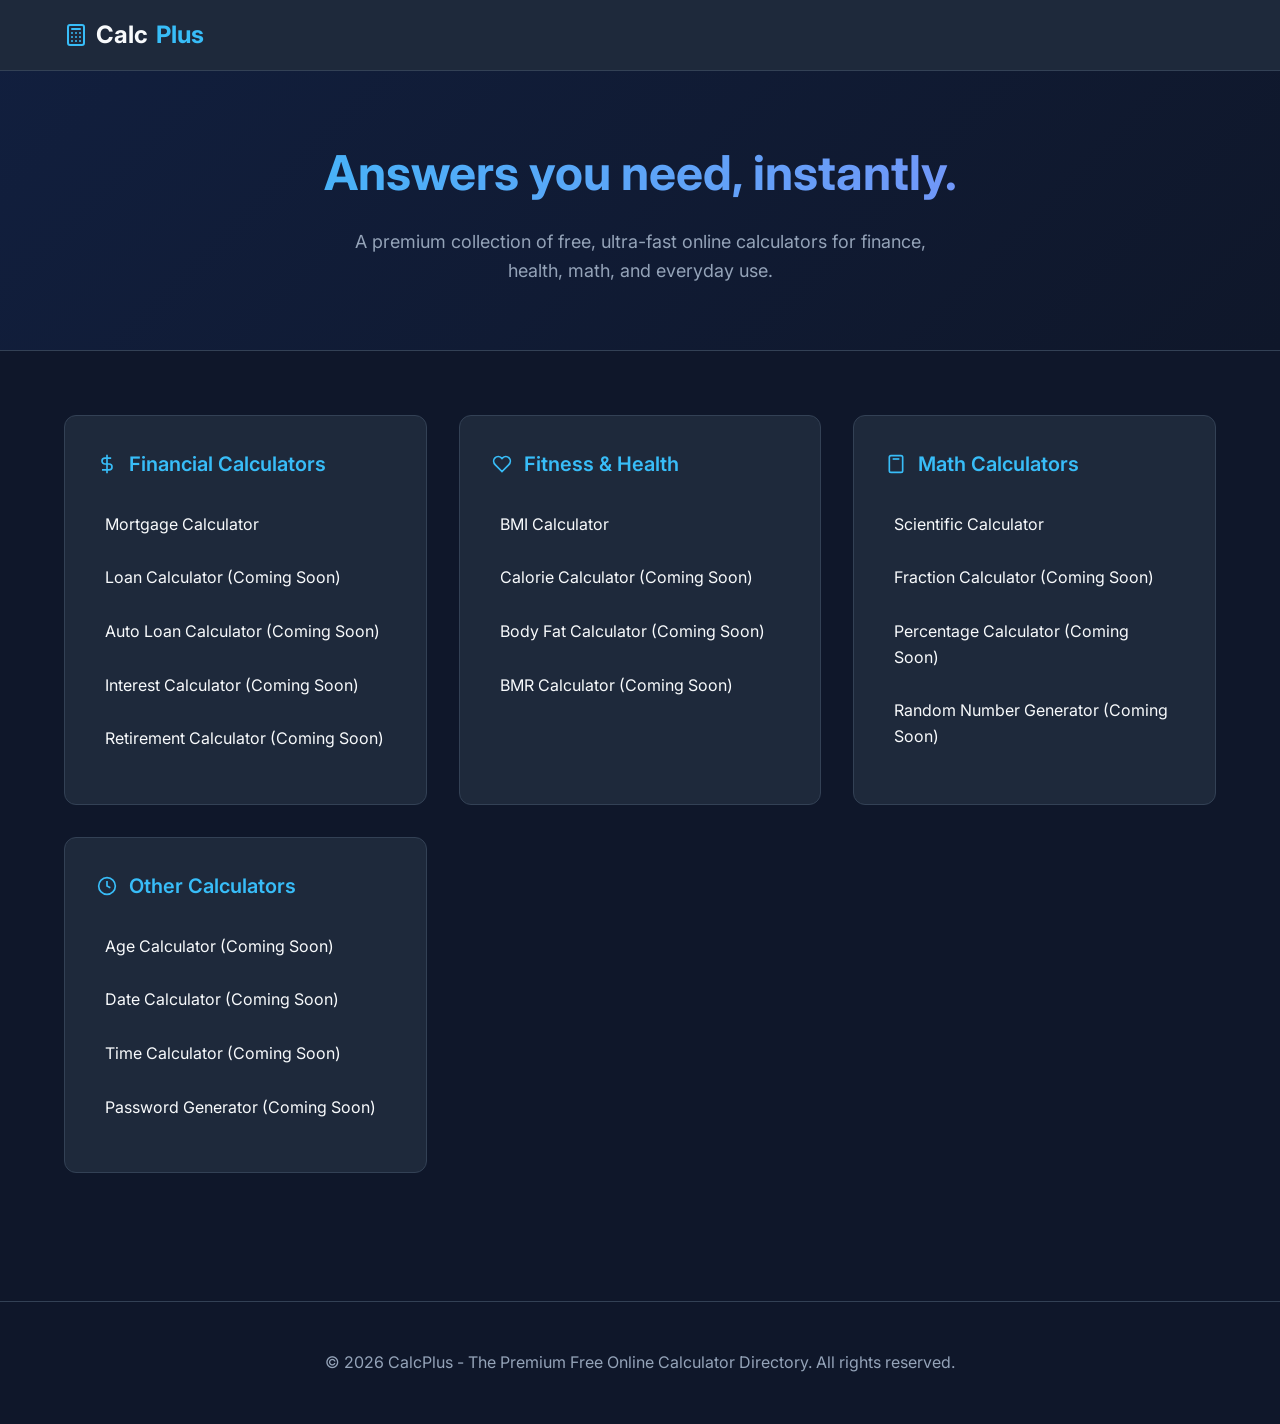
<file: index.html>
<!DOCTYPE html>
<html lang="en">
<head>
    <meta charset="UTF-8">
    <meta name="viewport" content="width=device-width, initial-scale=1.0">
    <meta name="description" content="Free online calculators for everything. Financial, health, fitness, math, and more. Fast, accurate, and easy to use.">
    <meta name="keywords" content="free online calculators, mortgage calculator, bmi calculator, scientific calculator, financial calculators, math tools">
    <title>Calculator.net Alternative - Premium Free Online Calculators</title>
    <link rel="preconnect" href="https://fonts.googleapis.com">
    <link rel="preconnect" href="https://fonts.gstatic.com" crossorigin>
    <link href="https://fonts.googleapis.com/css2?family=Inter:wght@400;500;600;700&display=swap" rel="stylesheet">
    <link rel="stylesheet" href="style.css">
</head>
<body>
    <header>
        <div class="container header-content">
            <a href="index.html" class="logo">
                <svg width="24" height="24" viewBox="0 0 24 24" fill="none" stroke="var(--accent)" stroke-width="2" stroke-linecap="round" stroke-linejoin="round"><rect x="4" y="2" width="16" height="20" rx="2" ry="2"></rect><line x1="8" y1="6" x2="16" y2="6"></line><line x1="16" y1="14" x2="16" y2="14.01"></line><line x1="12" y1="14" x2="12" y2="14.01"></line><line x1="8" y1="14" x2="8" y2="14.01"></line><line x1="16" y1="10" x2="16" y2="10.01"></line><line x1="12" y1="10" x2="12" y2="10.01"></line><line x1="8" y1="10" x2="8" y2="10.01"></line><line x1="16" y1="18" x2="16" y2="18.01"></line><line x1="12" y1="18" x2="12" y2="18.01"></line><line x1="8" y1="18" x2="8" y2="18.01"></line></svg>
                Calc<span>Plus</span>
            </a>
        </div>
    </header>

    <section class="hero">
        <div class="container">
            <h1>Answers you need, instantly.</h1>
            <p>A premium collection of free, ultra-fast online calculators for finance, health, math, and everyday use.</p>
        </div>
    </section>

    <main class="container">
        <div class="calculator-grid">
            
            <div class="category-card">
                <div class="category-title">
                    <svg width="20" height="20" viewBox="0 0 24 24" fill="none" stroke="currentColor" stroke-width="2"><line x1="12" y1="1" x2="12" y2="23"></line><path d="M17 5H9.5a3.5 3.5 0 0 0 0 7h5a3.5 3.5 0 0 1 0 7H6"></path></svg>
                    Financial Calculators
                </div>
                <ul class="calc-list">
                    <li><a href="calculators/mortgage.html">Mortgage Calculator</a></li>
                    <li><a href="#">Loan Calculator (Coming Soon)</a></li>
                    <li><a href="#">Auto Loan Calculator (Coming Soon)</a></li>
                    <li><a href="#">Interest Calculator (Coming Soon)</a></li>
                    <li><a href="#">Retirement Calculator (Coming Soon)</a></li>
                </ul>
            </div>

            <div class="category-card">
                <div class="category-title">
                    <svg width="20" height="20" viewBox="0 0 24 24" fill="none" stroke="currentColor" stroke-width="2"><path d="M20.42 4.58a5.4 5.4 0 0 0-7.65 0l-.77.78-.77-.78a5.4 5.4 0 0 0-7.65 0C1.46 6.7 1.33 10.28 4 13l8 8 8-8c2.67-2.72 2.54-6.3.42-8.42z"></path></svg>
                    Fitness & Health
                </div>
                <ul class="calc-list">
                    <li><a href="calculators/bmi.html">BMI Calculator</a></li>
                    <li><a href="#">Calorie Calculator (Coming Soon)</a></li>
                    <li><a href="#">Body Fat Calculator (Coming Soon)</a></li>
                    <li><a href="#">BMR Calculator (Coming Soon)</a></li>
                </ul>
            </div>

            <div class="category-card">
                <div class="category-title">
                    <svg width="20" height="20" viewBox="0 0 24 24" fill="none" stroke="currentColor" stroke-width="2"><rect x="4" y="2" width="16" height="20" rx="2" ry="2"></rect><line x1="8" y1="6" x2="16" y2="6"></line><line x1="16" y1="14" x2="16" y2="14.01"></line><line x1="12" y1="14" x2="12" y2="14.01"></line><line x1="8" y1="14" x2="8" y2="14.01"></line></svg>
                    Math Calculators
                </div>
                <ul class="calc-list">
                    <li><a href="calculators/basic.html">Scientific Calculator</a></li>
                    <li><a href="#">Fraction Calculator (Coming Soon)</a></li>
                    <li><a href="#">Percentage Calculator (Coming Soon)</a></li>
                    <li><a href="#">Random Number Generator (Coming Soon)</a></li>
                </ul>
            </div>

            <div class="category-card">
                <div class="category-title">
                    <svg width="20" height="20" viewBox="0 0 24 24" fill="none" stroke="currentColor" stroke-width="2"><circle cx="12" cy="12" r="10"></circle><polyline points="12 6 12 12 16 14"></polyline></svg>
                    Other Calculators
                </div>
                <ul class="calc-list">
                    <li><a href="#">Age Calculator (Coming Soon)</a></li>
                    <li><a href="#">Date Calculator (Coming Soon)</a></li>
                    <li><a href="#">Time Calculator (Coming Soon)</a></li>
                    <li><a href="#">Password Generator (Coming Soon)</a></li>
                </ul>
            </div>

        </div>
    </main>

    <footer>
        <p>&copy; 2026 CalcPlus - The Premium Free Online Calculator Directory. All rights reserved.</p>
    </footer>
</body>
</html>
</file>
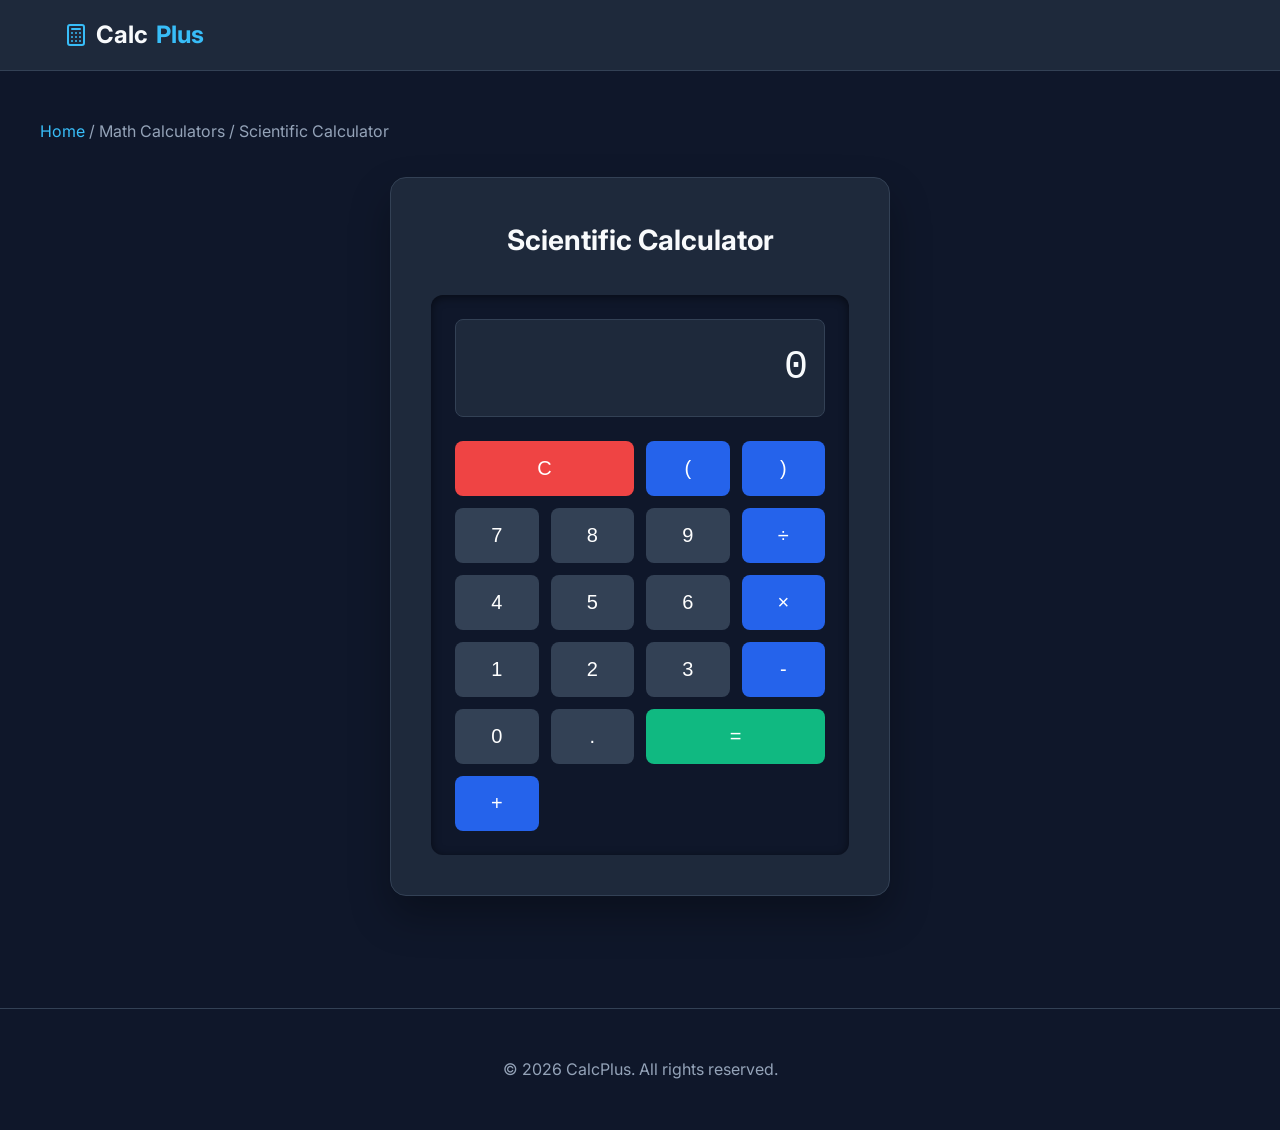
<file: basic.html>
<!DOCTYPE html>
<html lang="en">
<head>
    <meta charset="UTF-8">
    <meta name="viewport" content="width=device-width, initial-scale=1.0">
    <meta name="description" content="Free online scientific calculator. Perform basic and advanced math operations quickly. Fast and accurate online tool.">
    <meta name="keywords" content="scientific calculator, online calculator, math calculator, standard calculator, free calculator">
    <title>Scientific Calculator - Free Online Math Tool | CalcPlus</title>
    <link href="https://fonts.googleapis.com/css2?family=Inter:wght@400;500;600;700&display=swap" rel="stylesheet">
    <link rel="stylesheet" href="../style.css">
    <style>
        .calculator-ui {
            background: #0f172a;
            padding: 1.5rem;
            border-radius: 12px;
            box-shadow: inset 0 2px 10px rgba(0,0,0,0.5);
        }
        
        .calc-display {
            background: #1e293b;
            color: #f8fafc;
            font-size: 2.5rem;
            text-align: right;
            padding: 1rem;
            border-radius: 8px;
            margin-bottom: 1.5rem;
            min-height: 80px;
            word-break: break-all;
            border: 1px solid #334155;
            font-family: monospace;
        }

        .calc-keys {
            display: grid;
            grid-template-columns: repeat(4, 1fr);
            gap: 0.75rem;
        }

        .calc-btn {
            background: #334155;
            color: white;
            border: none;
            border-radius: 8px;
            font-size: 1.25rem;
            padding: 1rem;
            cursor: pointer;
            transition: all 0.1s;
        }

        .calc-btn:hover {
            background: #475569;
        }

        .calc-btn:active {
            transform: scale(0.95);
        }

        .calc-btn.operator {
            background: #2563eb;
        }

        .calc-btn.operator:hover {
            background: #1d4ed8;
        }

        .calc-btn.clear {
            background: #ef4444;
            grid-column: span 2;
        }
        
        .calc-btn.clear:hover {
            background: #dc2626;
        }

        .calc-btn.equal {
            background: #10b981;
            grid-column: span 2;
        }

        .calc-btn.equal:hover {
            background: #059669;
        }
    </style>
</head>
<body>
    <header>
        <div class="container header-content">
            <a href="../index.html" class="logo">
                <svg width="24" height="24" viewBox="0 0 24 24" fill="none" stroke="var(--accent)" stroke-width="2" stroke-linecap="round" stroke-linejoin="round"><rect x="4" y="2" width="16" height="20" rx="2" ry="2"></rect><line x1="8" y1="6" x2="16" y2="6"></line><line x1="16" y1="14" x2="16" y2="14.01"></line><line x1="12" y1="14" x2="12" y2="14.01"></line><line x1="8" y1="14" x2="8" y2="14.01"></line><line x1="16" y1="10" x2="16" y2="10.01"></line><line x1="12" y1="10" x2="12" y2="10.01"></line><line x1="8" y1="10" x2="8" y2="10.01"></line><line x1="16" y1="18" x2="16" y2="18.01"></line><line x1="12" y1="18" x2="12" y2="18.01"></line><line x1="8" y1="18" x2="8" y2="18.01"></line></svg>
                Calc<span>Plus</span>
            </a>
        </div>
    </header>

    <main class="container calc-page">
        <div class="breadcrumb">
            <a href="../index.html">Home</a> / Math Calculators / Scientific Calculator
        </div>

        <div class="calc-container">
            <h1>Scientific Calculator</h1>
            
            <div class="calculator-ui">
                <div class="calc-display" id="display">0</div>
                <div class="calc-keys">
                    <button class="calc-btn clear" onclick="clearDisplay()">C</button>
                    <button class="calc-btn operator" onclick="appendOperator('(')">(</button>
                    <button class="calc-btn operator" onclick="appendOperator(')')">)</button>

                    <button class="calc-btn" onclick="appendNumber('7')">7</button>
                    <button class="calc-btn" onclick="appendNumber('8')">8</button>
                    <button class="calc-btn" onclick="appendNumber('9')">9</button>
                    <button class="calc-btn operator" onclick="appendOperator('/')">÷</button>

                    <button class="calc-btn" onclick="appendNumber('4')">4</button>
                    <button class="calc-btn" onclick="appendNumber('5')">5</button>
                    <button class="calc-btn" onclick="appendNumber('6')">6</button>
                    <button class="calc-btn operator" onclick="appendOperator('*')">×</button>

                    <button class="calc-btn" onclick="appendNumber('1')">1</button>
                    <button class="calc-btn" onclick="appendNumber('2')">2</button>
                    <button class="calc-btn" onclick="appendNumber('3')">3</button>
                    <button class="calc-btn operator" onclick="appendOperator('-')">-</button>

                    <button class="calc-btn" onclick="appendNumber('0')">0</button>
                    <button class="calc-btn" onclick="appendNumber('.')">.</button>
                    <button class="calc-btn equal" onclick="calculate()">=</button>
                    <button class="calc-btn operator" onclick="appendOperator('+')">+</button>
                </div>
            </div>
        </div>
    </main>

    <footer>
        <p>&copy; 2026 CalcPlus. All rights reserved.</p>
    </footer>

    <script src="basic.js"></script>
</body>
</html>
</file>
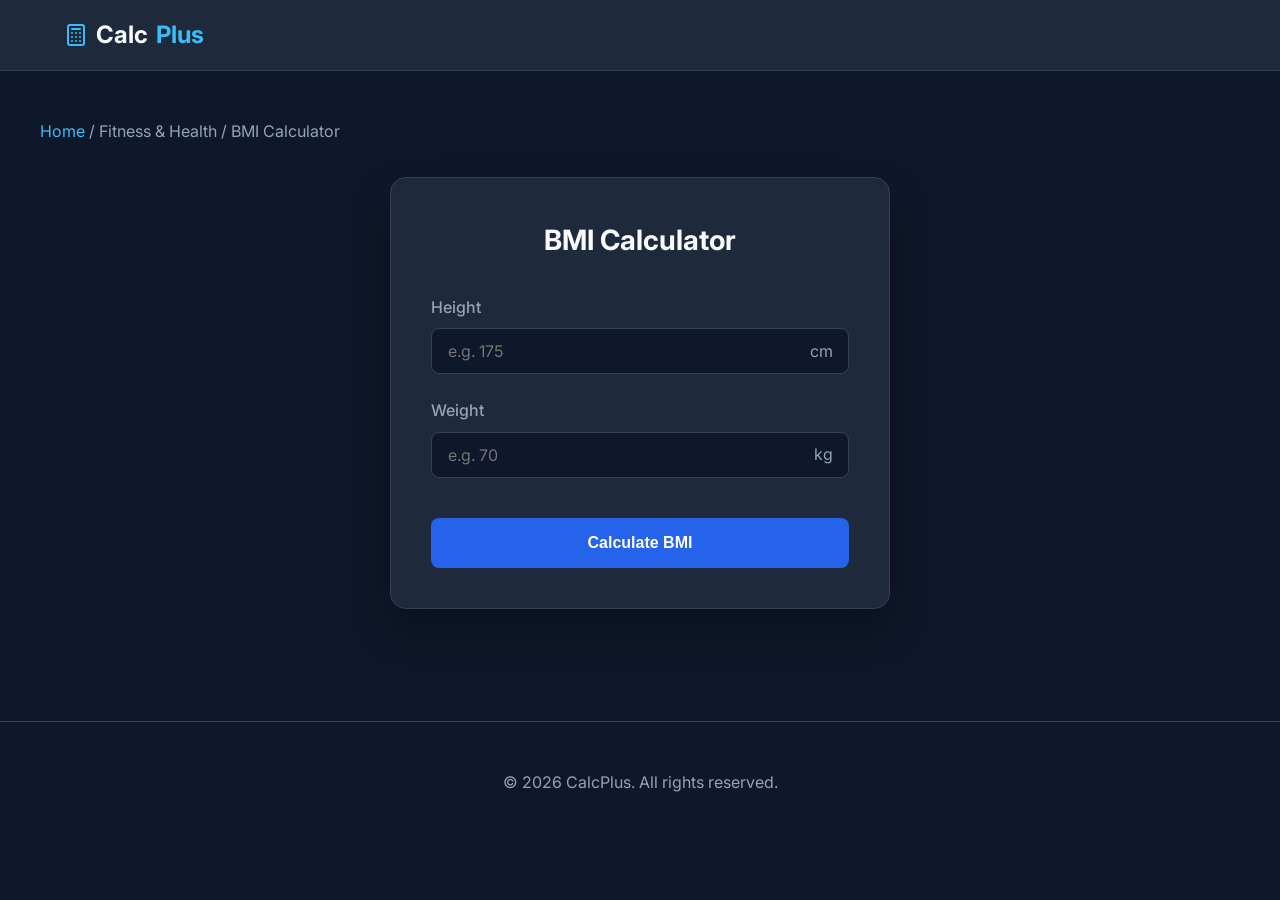
<file: bmi.html>
<!DOCTYPE html>
<html lang="en">
<head>
    <meta charset="UTF-8">
    <meta name="viewport" content="width=device-width, initial-scale=1.0">
    <meta name="description" content="Free online BMI (Body Mass Index) calculator. Easily check if you are at a healthy weight. Fast, accurate, and easy to use.">
    <meta name="keywords" content="bmi calculator, body mass index, healthy weight calculator, fitness calculator">
    <title>BMI Calculator - Check Your Body Mass Index | CalcPlus</title>
    <link href="https://fonts.googleapis.com/css2?family=Inter:wght@400;500;600;700&display=swap" rel="stylesheet">
    <link rel="stylesheet" href="../style.css">
</head>
<body>
    <header>
        <div class="container header-content">
            <a href="../index.html" class="logo">
                <svg width="24" height="24" viewBox="0 0 24 24" fill="none" stroke="var(--accent)" stroke-width="2" stroke-linecap="round" stroke-linejoin="round"><rect x="4" y="2" width="16" height="20" rx="2" ry="2"></rect><line x1="8" y1="6" x2="16" y2="6"></line><line x1="16" y1="14" x2="16" y2="14.01"></line><line x1="12" y1="14" x2="12" y2="14.01"></line><line x1="8" y1="14" x2="8" y2="14.01"></line><line x1="16" y1="10" x2="16" y2="10.01"></line><line x1="12" y1="10" x2="12" y2="10.01"></line><line x1="8" y1="10" x2="8" y2="10.01"></line><line x1="16" y1="18" x2="16" y2="18.01"></line><line x1="12" y1="18" x2="12" y2="18.01"></line><line x1="8" y1="18" x2="8" y2="18.01"></line></svg>
                Calc<span>Plus</span>
            </a>
        </div>
    </header>

    <main class="container calc-page">
        <div class="breadcrumb">
            <a href="../index.html">Home</a> / Fitness & Health / BMI Calculator
        </div>

        <div class="calc-container">
            <h1>BMI Calculator</h1>
            
            <form id="bmi-form">
                <div class="form-group">
                    <label for="height">Height</label>
                    <div class="input-wrapper">
                        <input type="number" id="height" class="form-control has-suffix" placeholder="e.g. 175" required>
                        <span class="input-suffix">cm</span>
                    </div>
                </div>

                <div class="form-group">
                    <label for="weight">Weight</label>
                    <div class="input-wrapper">
                        <input type="number" id="weight" class="form-control has-suffix" placeholder="e.g. 70" required>
                        <span class="input-suffix">kg</span>
                    </div>
                </div>

                <button type="submit" class="btn">Calculate BMI</button>
            </form>

            <div id="result-box" class="result-box">
                <div class="result-title">Your BMI</div>
                <div id="bmi-value" class="result-value">0.0</div>
                <div id="bmi-category" class="result-subtext"></div>
            </div>
        </div>
    </main>

    <footer>
        <p>&copy; 2026 CalcPlus. All rights reserved.</p>
    </footer>

    <script src="bmi.js"></script>
</body>
</html>
</file>
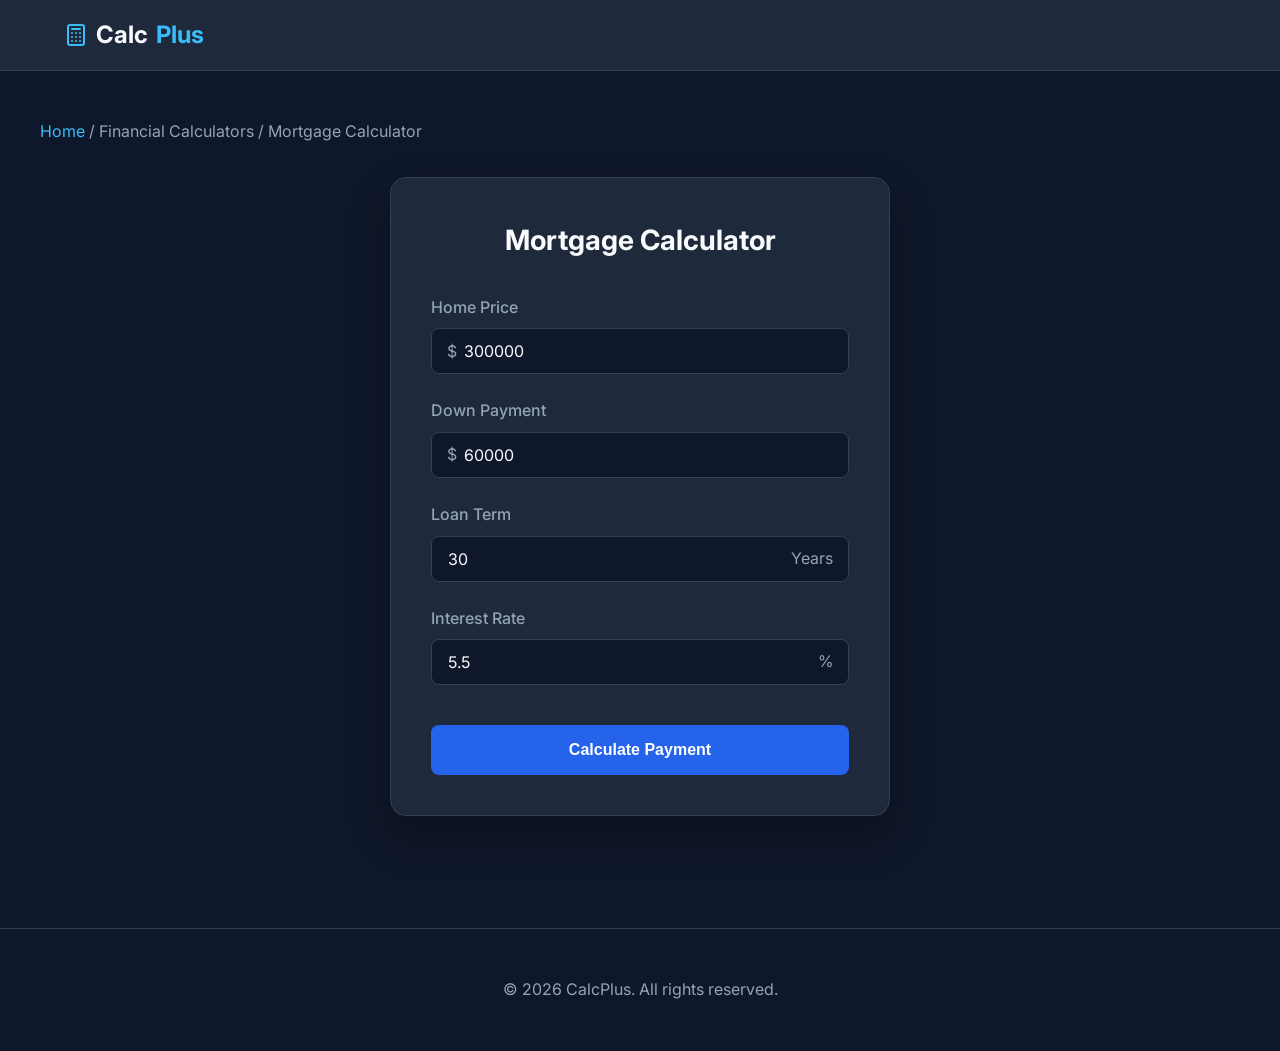
<file: mortgage.html>
<!DOCTYPE html>
<html lang="en">
<head>
    <meta charset="UTF-8">
    <meta name="viewport" content="width=device-width, initial-scale=1.0">
    <meta name="description" content="Free online mortgage calculator. Quickly estimate your monthly mortgage payments including principal and interest. Fast and accurate.">
    <meta name="keywords" content="mortgage calculator, online mortgage calculator, home loan calculator, calculate mortgage, monthly payment calculator">
    <title>Mortgage Calculator - Free Online Tool | CalcPlus</title>
    <link href="https://fonts.googleapis.com/css2?family=Inter:wght@400;500;600;700&display=swap" rel="stylesheet">
    <link rel="stylesheet" href="../style.css">
</head>
<body>
    <header>
        <div class="container header-content">
            <a href="../index.html" class="logo">
                <svg width="24" height="24" viewBox="0 0 24 24" fill="none" stroke="var(--accent)" stroke-width="2" stroke-linecap="round" stroke-linejoin="round"><rect x="4" y="2" width="16" height="20" rx="2" ry="2"></rect><line x1="8" y1="6" x2="16" y2="6"></line><line x1="16" y1="14" x2="16" y2="14.01"></line><line x1="12" y1="14" x2="12" y2="14.01"></line><line x1="8" y1="14" x2="8" y2="14.01"></line><line x1="16" y1="10" x2="16" y2="10.01"></line><line x1="12" y1="10" x2="12" y2="10.01"></line><line x1="8" y1="10" x2="8" y2="10.01"></line><line x1="16" y1="18" x2="16" y2="18.01"></line><line x1="12" y1="18" x2="12" y2="18.01"></line><line x1="8" y1="18" x2="8" y2="18.01"></line></svg>
                Calc<span>Plus</span>
            </a>
        </div>
    </header>

    <main class="container calc-page">
        <div class="breadcrumb">
            <a href="../index.html">Home</a> / Financial Calculators / Mortgage Calculator
        </div>

        <div class="calc-container">
            <h1>Mortgage Calculator</h1>
            
            <form id="mortgage-form">
                <div class="form-group">
                    <label for="home-price">Home Price</label>
                    <div class="input-wrapper">
                        <span class="input-prefix">$</span>
                        <input type="number" id="home-price" class="form-control has-prefix" value="300000" required>
                    </div>
                </div>

                <div class="form-group">
                    <label for="down-payment">Down Payment</label>
                    <div class="input-wrapper">
                        <span class="input-prefix">$</span>
                        <input type="number" id="down-payment" class="form-control has-prefix" value="60000" required>
                    </div>
                </div>

                <div class="form-group">
                    <label for="loan-term">Loan Term</label>
                    <div class="input-wrapper">
                        <input type="number" id="loan-term" class="form-control has-suffix" value="30" required>
                        <span class="input-suffix">Years</span>
                    </div>
                </div>

                <div class="form-group">
                    <label for="interest-rate">Interest Rate</label>
                    <div class="input-wrapper">
                        <input type="number" id="interest-rate" class="form-control has-suffix" step="0.01" value="5.5" required>
                        <span class="input-suffix">%</span>
                    </div>
                </div>

                <button type="submit" class="btn">Calculate Payment</button>
            </form>

            <div id="result-box" class="result-box">
                <div class="result-title">Monthly Payment (P&I)</div>
                <div id="monthly-payment" class="result-value">$0.00</div>
                <div id="total-payment-sub" class="result-subtext"></div>
            </div>
        </div>
    </main>

    <footer>
        <p>&copy; 2026 CalcPlus. All rights reserved.</p>
    </footer>

    <script src="mortgage.js"></script>
</body>
</html>
</file>
<file: style.css>
:root {
  --primary: #2563eb;
  --primary-hover: #1d4ed8;
  --bg-color: #0f172a;
  --card-bg: #1e293b;
  --text-main: #f8fafc;
  --text-muted: #94a3b8;
  --border-color: #334155;
  --accent: #38bdf8;
}

* {
  box-sizing: border-box;
  margin: 0;
  padding: 0;
}

body {
  font-family: 'Inter', system-ui, -apple-system, sans-serif;
  background-color: var(--bg-color);
  color: var(--text-main);
  line-height: 1.6;
}

header {
  background-color: var(--card-bg);
  border-bottom: 1px solid var(--border-color);
  padding: 1rem 0;
  position: sticky;
  top: 0;
  z-index: 100;
}

.container {
  max-width: 1200px;
  margin: 0 auto;
  padding: 0 1.5rem;
}

.header-content {
  display: flex;
  justify-content: space-between;
  align-items: center;
}

.logo {
  font-size: 1.5rem;
  font-weight: 700;
  color: var(--text-main);
  text-decoration: none;
  display: flex;
  align-items: center;
  gap: 0.5rem;
}

.logo span {
  color: var(--accent);
}

.hero {
  text-align: center;
  padding: 4rem 1.5rem;
  background: linear-gradient(135deg, rgba(37,99,235,0.1) 0%, rgba(15,23,42,1) 100%);
  border-bottom: 1px solid var(--border-color);
}

.hero h1 {
  font-size: 3rem;
  margin-bottom: 1rem;
  background: linear-gradient(to right, #38bdf8, #818cf8);
  -webkit-background-clip: text;
  background-clip: text;
  color: transparent;
}

.hero p {
  color: var(--text-muted);
  font-size: 1.125rem;
  max-width: 600px;
  margin: 0 auto;
}

.calculator-grid {
  display: grid;
  grid-template-columns: repeat(auto-fit, minmax(300px, 1fr));
  gap: 2rem;
  padding: 4rem 0;
}

.category-card {
  background: var(--card-bg);
  border: 1px solid var(--border-color);
  border-radius: 12px;
  padding: 2rem;
  transition: transform 0.2s ease, box-shadow 0.2s ease;
}

.category-card:hover {
  transform: translateY(-5px);
  box-shadow: 0 10px 25px rgba(0,0,0,0.2);
  border-color: var(--primary);
}

.category-title {
  font-size: 1.25rem;
  font-weight: 600;
  margin-bottom: 1.5rem;
  color: var(--accent);
  display: flex;
  align-items: center;
  gap: 0.75rem;
}

.calc-list {
  list-style: none;
}

.calc-list li {
  margin-bottom: 0.75rem;
}

.calc-list a {
  color: var(--text-main);
  text-decoration: none;
  transition: color 0.2s ease;
  display: block;
  padding: 0.5rem;
  border-radius: 6px;
}

.calc-list a:hover {
  color: var(--accent);
  background: rgba(255,255,255,0.05);
}

/* Calculator Layout Styles */
.calc-page {
    padding: 3rem 0;
}

.breadcrumb {
    margin-bottom: 2rem;
    color: var(--text-muted);
}
.breadcrumb a {
    color: var(--accent);
    text-decoration: none;
}
.breadcrumb a:hover {
    text-decoration: underline;
}

.calc-container {
  max-width: 500px;
  margin: 0 auto;
  background: var(--card-bg);
  padding: 2.5rem;
  border-radius: 16px;
  border: 1px solid var(--border-color);
  box-shadow: 0 20px 40px rgba(0,0,0,0.3);
}

.calc-container h1 {
  text-align: center;
  margin-bottom: 2rem;
  color: var(--text-main);
  font-size: 1.75rem;
}

.form-group {
  margin-bottom: 1.5rem;
}

.form-group label {
  display: block;
  margin-bottom: 0.5rem;
  color: var(--text-muted);
  font-weight: 500;
}

.input-wrapper {
    position: relative;
    display: flex;
    align-items: center;
}

.input-prefix, .input-suffix {
    position: absolute;
    color: var(--text-muted);
    padding: 0 1rem;
}
.input-prefix { left: 0; }
.input-suffix { right: 0; }

.form-control {
  width: 100%;
  padding: 0.75rem 1rem;
  background: var(--bg-color);
  border: 1px solid var(--border-color);
  border-radius: 8px;
  color: var(--text-main);
  font-size: 1rem;
  font-family: inherit;
  transition: border-color 0.2s;
}

.input-wrapper .form-control.has-prefix { padding-left: 2rem; }
.input-wrapper .form-control.has-suffix { padding-right: 2.5rem; }

.form-control:focus {
  outline: none;
  border-color: var(--primary);
  box-shadow: 0 0 0 2px rgba(37,99,235,0.2);
}

.btn {
  width: 100%;
  padding: 1rem;
  background: var(--primary);
  color: white;
  border: none;
  border-radius: 8px;
  font-size: 1rem;
  font-weight: 600;
  cursor: pointer;
  transition: background-color 0.2s;
  margin-top: 1rem;
}

.btn:hover {
  background: var(--primary-hover);
}

.result-box {
  margin-top: 2rem;
  padding: 1.5rem;
  background: rgba(56, 189, 248, 0.1);
  border: 1px solid rgba(56, 189, 248, 0.2);
  border-radius: 8px;
  text-align: center;
  display: none;
}

.result-box.active {
  display: block;
  animation: fadeIn 0.4s ease;
}

.result-title {
  color: var(--text-muted);
  font-size: 0.875rem;
  text-transform: uppercase;
  letter-spacing: 1px;
  margin-bottom: 0.5rem;
}

.result-value {
  font-size: 2.5rem;
  font-weight: 700;
  color: var(--accent);
}

.result-subtext {
    margin-top: 0.5rem;
    color: var(--text-main);
    font-size: 1rem;
}

@keyframes fadeIn {
  from { opacity: 0; transform: translateY(10px); }
  to { opacity: 1; transform: translateY(0); }
}

/* Footer */
footer {
    text-align: center;
    padding: 3rem;
    border-top: 1px solid var(--border-color);
    color: var(--text-muted);
    margin-top: 4rem;
}
</file>
